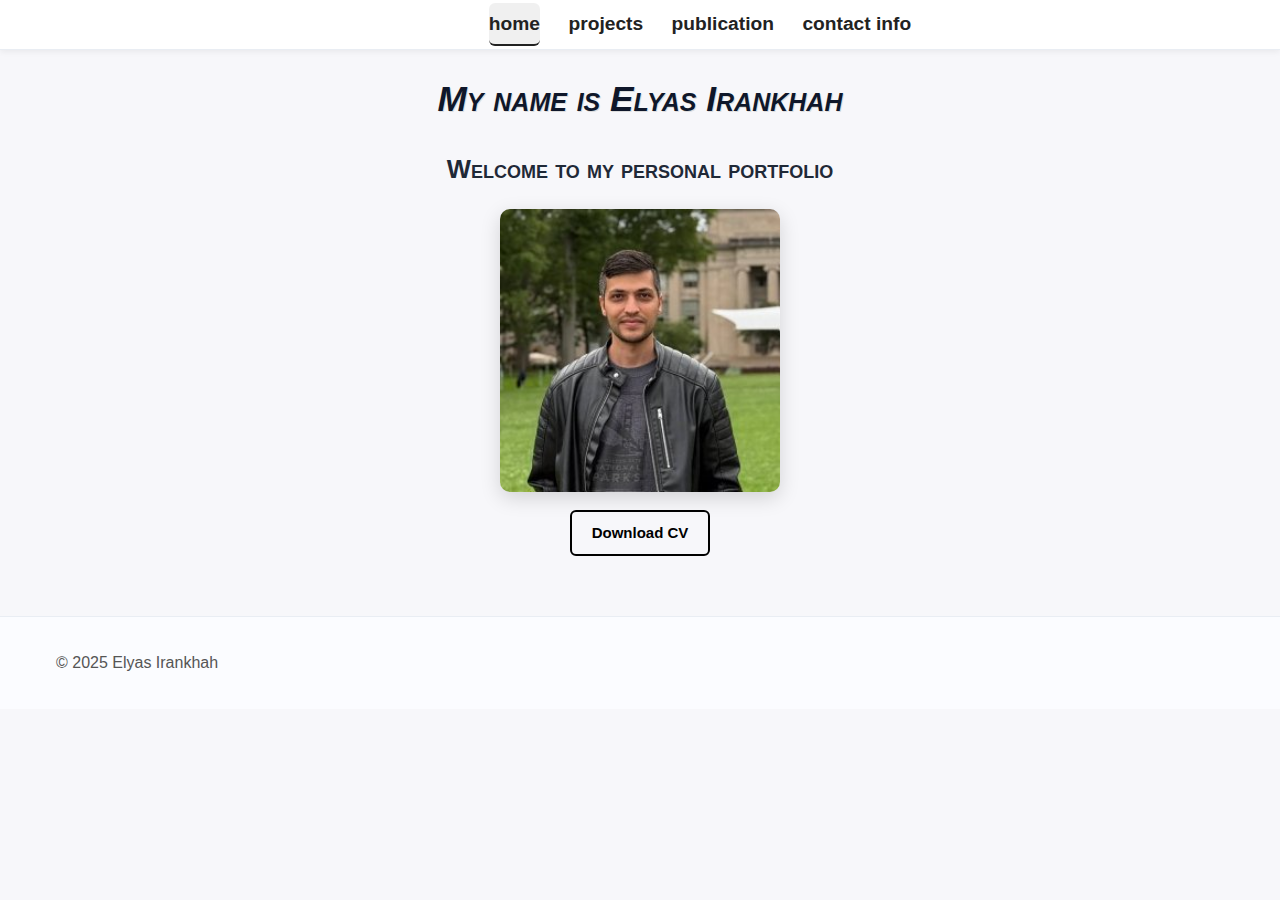
<file: index.html>
<!DOCTYPE html>
<html lang="en">
  <head>
    <meta charset="UTF-8">
    <title>Elyas Irankhah</title>
    <link rel="stylesheet" href="styles.css">
  </head>
  <body>
  
  

    <!-- Adding the header+Navigation -->
    <header>
		<a class="brand" href="https://www.uml.edu" target="_blank" rel="noopener">
      	</a>
		<nav aria-label="main">
  			<a href="index.html" aria-current="page">Home</a>
  			<a href="Projects.html">Projects</a>
  			<a href="Publication.html">Publication</a>
 		 	<a href="contact.html">Contact info</a>
		</nav>
    </header>
	
	
    <main>
      <!-- Hero with my image -->
      <section id="hero" style="text-align:center; max-width:720px; margin:0 auto;">
		<h1>My name is Elyas Irankhah</h1>
        <h2>Welcome to my personal portfolio</h2>
        <img
          class="center hero-img"
          src="Elyas.jpg"
          alt="Elyas Irankhah portrait">
        <p class="hero-actions"></p>
      

    	<p>
      	<a class="btn btn-outline" href="https://studentuml-my.sharepoint.com/:b:/r/personal/elyas_irankhah_student_uml_edu/Documents/Elyas_Irankhah_CV_2025.pdf?download=1" target="_blank" rel="noopener">
        Download CV</a></p>
  	</section>
	</main>

	  

<!-- footer -->
<footer id="contact">
  <div class="container">
    <p>&copy; 2025 Elyas Irankhah</p>
  </div>
</footer>
  </body>
</html>
</file>
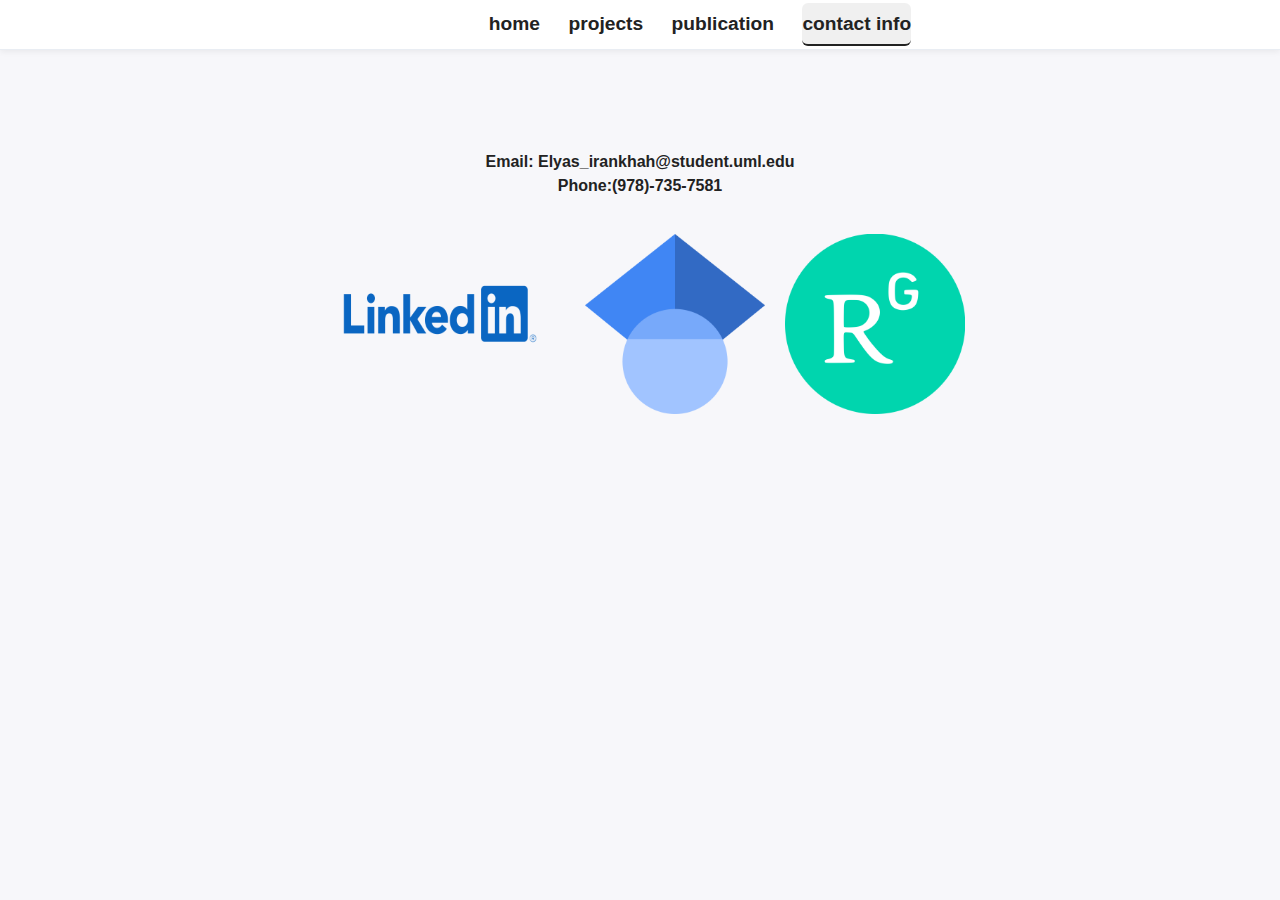
<file: contact.html>
<!DOCTYPE html>
<html lang="en">
  <head>
    <meta charset="UTF-8">
    <title>Publications – Elyas Irankhah</title>
    <link rel="stylesheet" href="styles.css">
  </head>
  <body>


<header>
		<a class="brand" href="https://www.uml.edu" target="_blank" rel="noopener">
      	</a>
		<nav aria-label="main">
  			<a href="index.html">Home</a>
  			<a href="Projects.html">Projects</a>
  			<a href="Publication.html">Publication</a>
 		 	<a href="contact.html" aria-current="page">Contact info</a>
		</nav>
    </header>


   <main>
      <section style="text-align:center; margin: 100px 0;">
        <strong><p>
          Email:
          <a href="mailto:Elyas_irankhah@student.uml.edu">Elyas_irankhah@student.uml.edu</a><br />
          Phone:<a href="tel:(978)-735-7581">(978)-735-7581</a>
        </p></strong>

        <div>
          <a href="https://www.linkedin.com/in/elyas-irankhah" target="_blank" rel="noopener" aria-label="LinkedIn profile">
            <img src="Figures/LinkedIn.png" alt="LinkedIn logo" width="250" height="200" />
          </a>

          <a href="https://scholar.google.com/citations?user=Erg664sAAAAJ&hl=de" target="_blank" rel="noopener" aria-label="Google Scholar profile" style="margin: 0 16px;">
            <img src="Figures/Google_Scholar.png" alt="Google Scholar logo" width="180" height="180" />
          </a>

          <a href="https://www.researchgate.net/profile/Elyas-Irankhah" target="_blank" rel="noopener" aria-label="ResearchGate profile">
            <img src="Figures/ResearchGate.png" alt="ResearchGate logo" width="180" height="180" />
          </a>
        </div>
      </section>
    </main>
  </body>
</html>
</file>
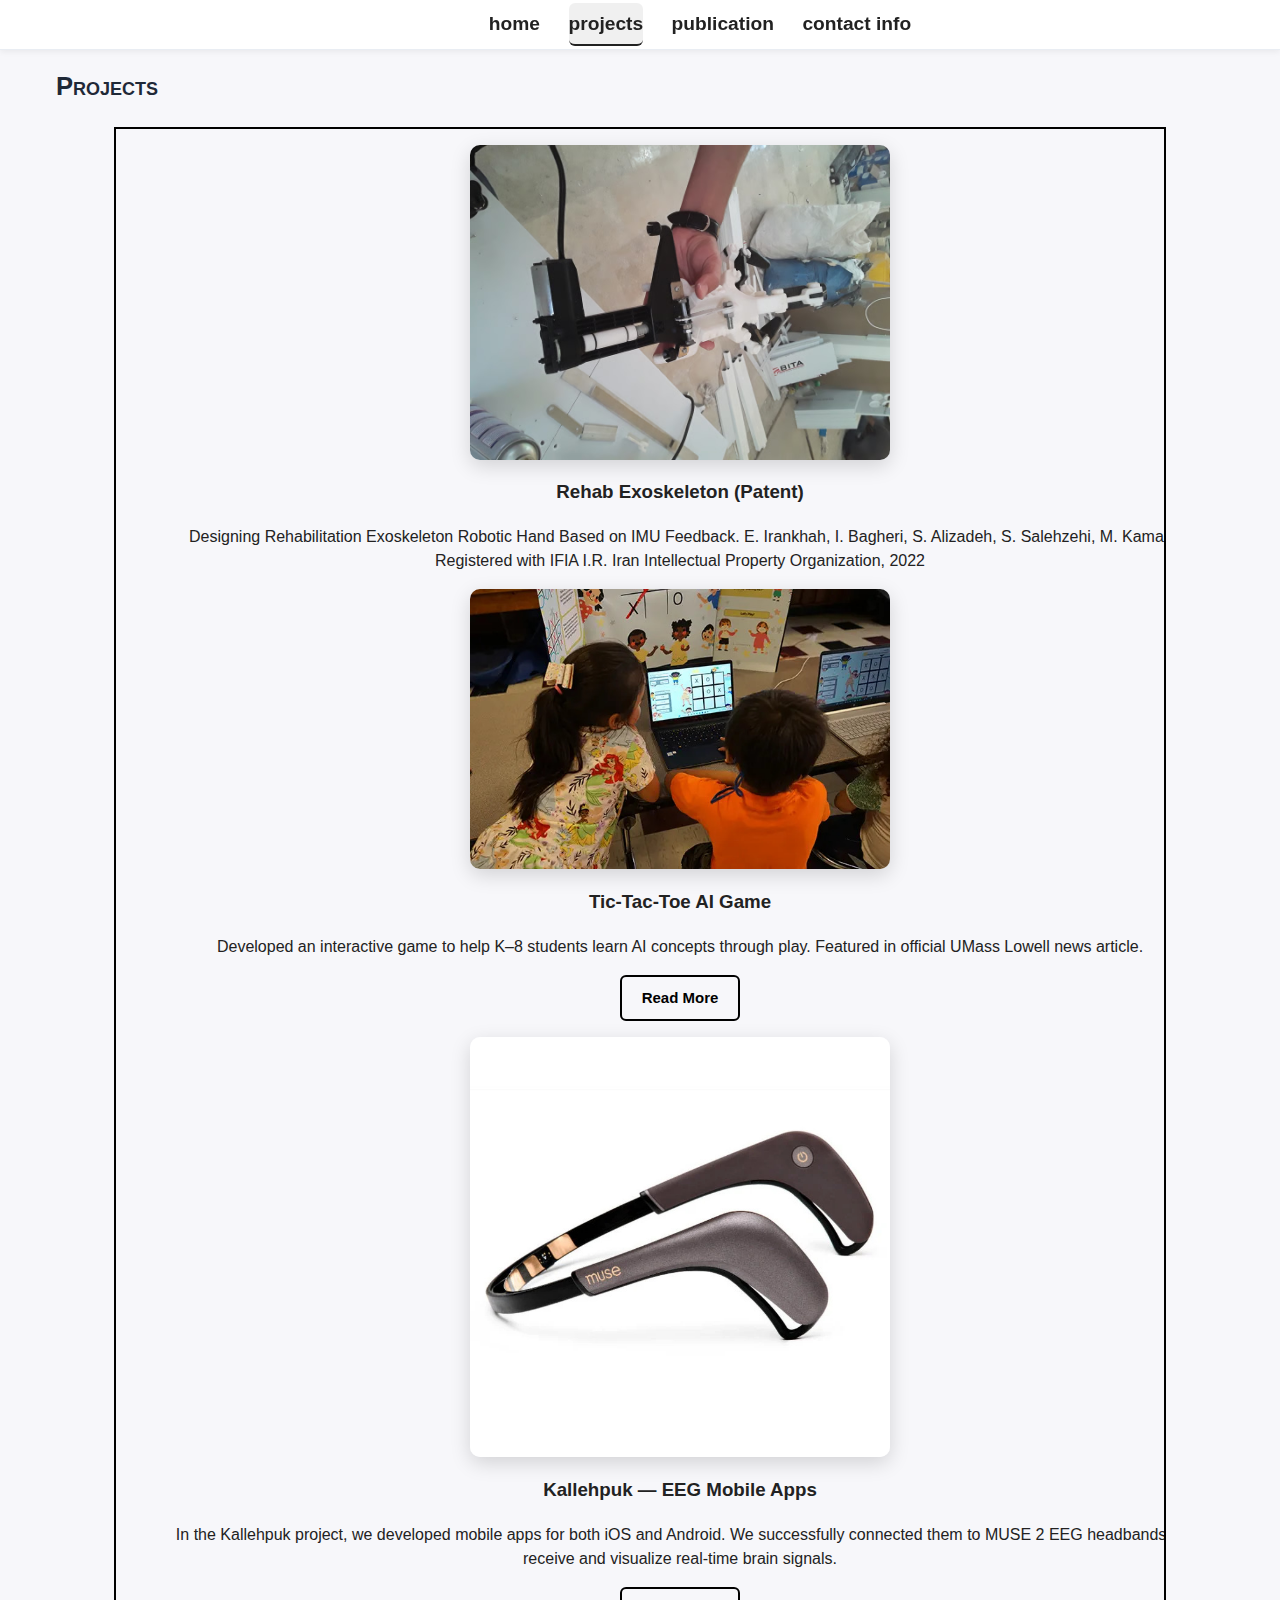
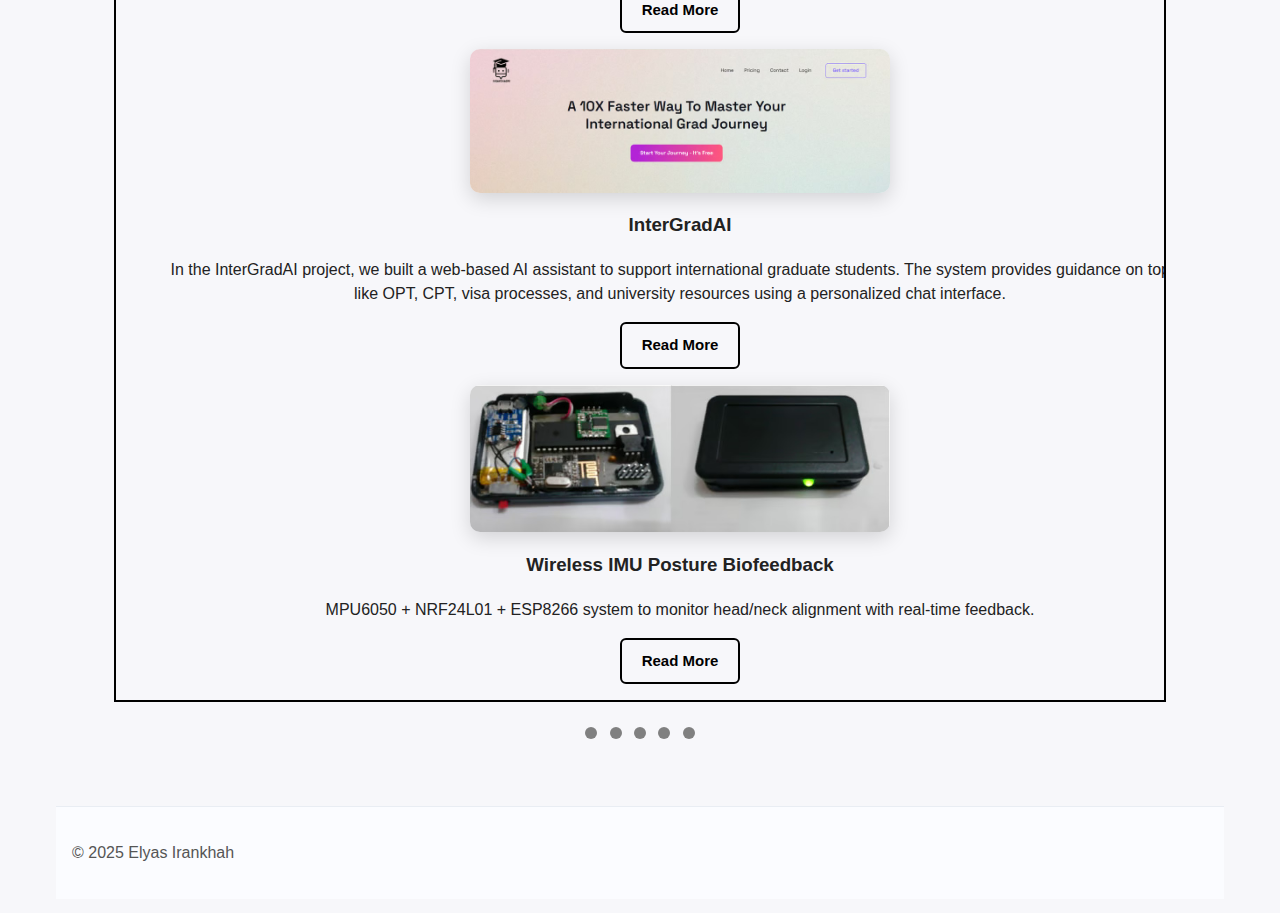
<file: Projects.html>
<!DOCTYPE html>
<html lang="en">
  <head>
    <meta charset="UTF-8">
    <title>Projects – Elyas Irankhah</title>
    <link rel="stylesheet" href="styles.css">
  </head>
  <body>

    <header>
		<a class="brand" href="https://www.uml.edu" target="_blank" rel="noopener">
      	</a>
		<nav aria-label="main">
  			<a href="index.html">Home</a>
  			<a href="Projects.html" aria-current="page">Projects</a>
  			<a href="Publication.html">Publication</a>
 		 	<a href="contact.html">Contact info</a>
		</nav>
    </header>




    <main class="container">
      <h2>Projects</h2>

    <!-- Adding slidshow here as a WOW feature -->

    <input type="radio" name="projSlides" id="proj-slide-1" checked hidden>
    <input type="radio" name="projSlides" id="proj-slide-2" hidden>
    <input type="radio" name="projSlides" id="proj-slide-3" hidden>
    <input type="radio" name="projSlides" id="proj-slide-4" hidden>
    <input type="radio" name="projSlides" id="proj-slide-5" hidden>
      
    <div class="proj-frame">
  <section class="proj-slider" aria-label="Project slideshow">
    <figure class="proj-slide">
      <img src="Figures/exoskeleton.jpeg" alt="Rehabilitation exoskeleton hand prototype on a workbench">
      <figcaption>
        <h3>Rehab Exoskeleton (Patent)</h3>
        <p>Designing Rehabilitation Exoskeleton Robotic Hand Based on IMU Feedback. E. Irankhah, I. Bagheri, S. Alizadeh, S. Salehzehi, M. Kamali
		Registered with IFIA I.R. Iran Intellectual Property Organization, 2022</p>
      </figcaption>
    </figure>

        <!------------------->
        <figure class="proj-slide">
      <img src="Figures/tictactoe.jpeg" alt="Students playing the Tic-Tac-Toe AI outreach activity">
      <figcaption>
        <h3>Tic-Tac-Toe AI Game</h3>
        <p>Developed an interactive game to help K–8 students learn AI concepts through play. Featured in official UMass Lowell news article.</p>
        <p><a class="btn btn-outline" href="https://www.uml.edu/news/stories/2023/ai-tools-bartlett-school.aspx" target="_blank" rel="noopener">Read More</a></p>
      </figcaption>
	</figure>
          
        <!------------------->

        <figure class="proj-slide">
      <img src="Figures/kallehpuk.jpg" alt="Mobile app connected to MUSE 2 EEG headband, showing real-time signals">
      <figcaption>
        <h3>Kallehpuk — EEG Mobile Apps</h3>
        <p>In the Kallehpuk project, we developed mobile apps for both iOS and Android. We successfully connected them to MUSE 2 EEG headbands to receive and visualize real-time brain signals.</p>
        <p><a class="btn btn-outline" href="https://www.kallehpuk.com/" target="_blank" rel="noopener">Read More</a></p>
      </figcaption>
	</figure>
        <!------------------->
          
        <figure class="proj-slide">
      <img src="Figures/intergradai.jpeg" alt="InterGradAI web assistant interface with chat and resources">
      <figcaption>
        <h3>InterGradAI</h3>
        <p>In the InterGradAI project, we built a web-based AI assistant to support international graduate students. The system provides guidance on topics like OPT, CPT, visa processes, and university resources using a personalized chat interface.</p>
        <p><a class="btn btn-outline" href="https://intergradai.com/ "target="_blank" rel="noopener">Read More</a></p>
      </figcaption>
	</figure>
        <!------------------->

        <figure class="proj-slide">
      <img src="Figures/imu-posture.jpeg" alt="Wearable IMU posture device with wireless modules">
      <figcaption>
        <h3>Wireless IMU Posture Biofeedback</h3>
        <p>MPU6050 + NRF24L01 + ESP8266 system to monitor head/neck alignment with real-time feedback.</p>
        <p><a class="btn btn-outline" href="https://www.researchgate.net/profile/Iman-Bagheri-2/publication/342145524_Design_and_Implementation_of_Wireless_IMU-based_Posture_Correcting_Biofeedback_System/links/5ee493d4a6fdcc73be7810bb/Design-and-Implementation-of-Wireless-IMU-based-Posture-Correcting-Biofeedback-System.pdf"target="_blank" rel="noopener">Read More</a></p>
      </figcaption>
    </figure>
    </section>

  <div class="proj-arrows" aria-hidden="true">
    <label class="arrow prev s1" for="proj-slide-5"></label>
    <label class="arrow next s1" for="proj-slide-2"></label>
    <label class="arrow prev s2" for="proj-slide-1"></label>
    <label class="arrow next s2" for="proj-slide-3"></label>
    <label class="arrow prev s3" for="proj-slide-2"></label>
    <label class="arrow next s3" for="proj-slide-4"></label>
    <label class="arrow prev s4" for="proj-slide-3"></label>
    <label class="arrow next s4" for="proj-slide-5"></label>
    <label class="arrow prev s5" for="proj-slide-4"></label>
    <label class="arrow next s5" for="proj-slide-1"></label>
  </div>
</div>

<div class="proj-dots">
	<label for="proj-slide-1" aria-label="Slide 1"></label>
	<label for="proj-slide-2" aria-label="Slide 2"></label>
	<label for="proj-slide-3" aria-label="Slide 3"></label>
	<label for="proj-slide-4" aria-label="Slide 4"></label>
	<label for="proj-slide-5" aria-label="Slide 5"></label>
</div>



    <!-- footer -->
    <footer id="contact">
      <div class="container">
        <p>&copy; 2025 Elyas Irankhah</p>
      </div>
    </footer>
  </body>
</html>
</file>
<file: styles.css>
* { box-sizing: border-box; }
html, body { margin: 0; padding: 0; }
body {
  font-family: -apple-system, Segoe UI, Roboto, Helvetica, Arial, sans-serif;
  color: #222;
  background: #f7f7fa;
  line-height: 1.5;
}
a { color: inherit; text-decoration: none; }
.container { max-width: 1200px; margin: 0 auto; padding: 14px 16px; }

/* ===== header ===== */
header {
  position: sticky; top: 0; z-index: 10;
  background: #ffffff;
  border-bottom: 1px solid #e9edf3;
  box-shadow: 0 2px 6px rgba(0,0,0,.06);
}
header nav { 
  text-align: center;           
  padding: 10px 0;
}

header nav a {
  text-transform: lowercase;    
  font-weight: bold;
  font-size: larger;
  padding: 10px 0;
  margin: 0 12px;               
  border-bottom: 2px solid transparent;
  border-radius: 6px;          
}

header nav a:hover {
  background: rgba(0,0,0,0.05);
  text-decoration: none;        
}


header nav a[aria-current="page"] {
  border-color: #222;
  background: rgba(0,0,0,0.06);
}


#hero {
  margin-top: 40px;
  margin-left: 20px;   
  margin-right: 20px;
  text-align: center;  
}

.center { display: block; margin-left: auto; margin-right: auto; }

.hero-img {
  max-width: 280px;     
  width: 80%;
  border-radius: 10px;  
  box-shadow: 0 6px 20px rgba(0,0,0,0.15); margin-bottom: 18px;
}

h1 {
  color: #0f172a;
  font-size: 2.2rem;
  font-style: italic;
  font-variant: small-caps;
  text-align: center;          
  text-shadow: 1px 1px 0 #ddd; 
}
h2 {
  color: #1f2937;
  font-size: 1.6rem;
  font-variant: small-caps;
  margin-top: 0.2rem;
}

ul { padding-left: 20px; }
li { margin-bottom: 8px; }

table { width: 100%; border-collapse: collapse; margin: 10px 0; }
td, th { border: 1px solid #e5e7eb; padding: 10px; text-align: left; }

/* ===== footer ===== */
footer {
  border-top: 1px solid #e9edf3;
  background: #fbfcff;
  color: #555;
  margin-top: 60px;
}
footer .container { padding-top: 18px; padding-bottom: 18px; }
footer address { font-style: normal; }
footer address a { color: #0f766e; }
footer address a:hover { text-decoration: underline; }

@media (max-width: 760px) {
  header nav a { display: inline-block; margin: 6px 6px; font-size: 1rem; }
  .hero-img { width: 80%; max-width: 260px; }
  .container { padding: 12px; }
}

.contianer { max-width: 960px; margin: 0 auto }

header{
  padding-left: 120px !important;   
  display: flex;                    
  align-items: center;
  justify-content: center;
}



.btn {
  display: inline-block;
  padding: 10px 20px;
  border-radius: 6px;
  text-decoration: none;
  font-weight: bold;
  font-size: 15px;
  cursor: pointer;
}

.btn-outline {
  border: 2px solid #000;
  color: #000;
  background: transparent;
  transition: all 0.2s ease-in-out;
}

.btn-outline:hover {
  background: #000;
  color: #fff;
}


.brand{
  position: absolute;
  left: 20px;
  top: 8px;
  display: block;
}

.brand img{
  height: 80px !important;   
  width: auto !important;
  background: #fff;
  border: 1px solid #ddd;
  border-radius: 6px;
  padding: 3px;
  box-shadow: 0 1px 3px rgba(0,0,0,0.15);
}

/* phone */
@media (max-width:760px){
  header{ padding-left: 80px !important; }
  .brand img{ height: 44px !important; }
}

/* Sliders*/
.proj-slider {width: 90%; margin: 20px auto; overflow: hidden; border: 2px solid black;}
.proj-slide {width: 100%; text-align: center;}
.proj-slide img {display: block; margin: 0 auto; max-width: 420px; width: 90%; border-radius: 10px; box-shadow: 0 6px 20px rgba(0,0,0,0.15);}
.proj-slide figcaption {text-align: center; margin-top: 10px;}

/* Dots */
.proj-dots {text-align: center; margin-top: 10px;}
.proj-dots label {
  display: inline-block; width: 12px; height: 12px; background: gray; border-radius: 50%; margin: 0 4px; cursor: pointer;}
input[type="radio"] {display: none;}
#proj-slide-1:checked ~ .proj-slider { transform: translateX(0); }
#proj-slide-2:checked ~ .proj-slider { transform: translateX(-100%); }
#proj-slide-3:checked ~ .proj-slider { transform: translateX(-200%); }
#proj-slide-4:checked ~ .proj-slider { transform: translateX(-300%); }
#proj-slide-5:checked ~ .proj-slider { transform: translateX(-400%); }

@keyframes fadeIn {from { opacity: 0; }to { opacity: 1; }}
</file>
